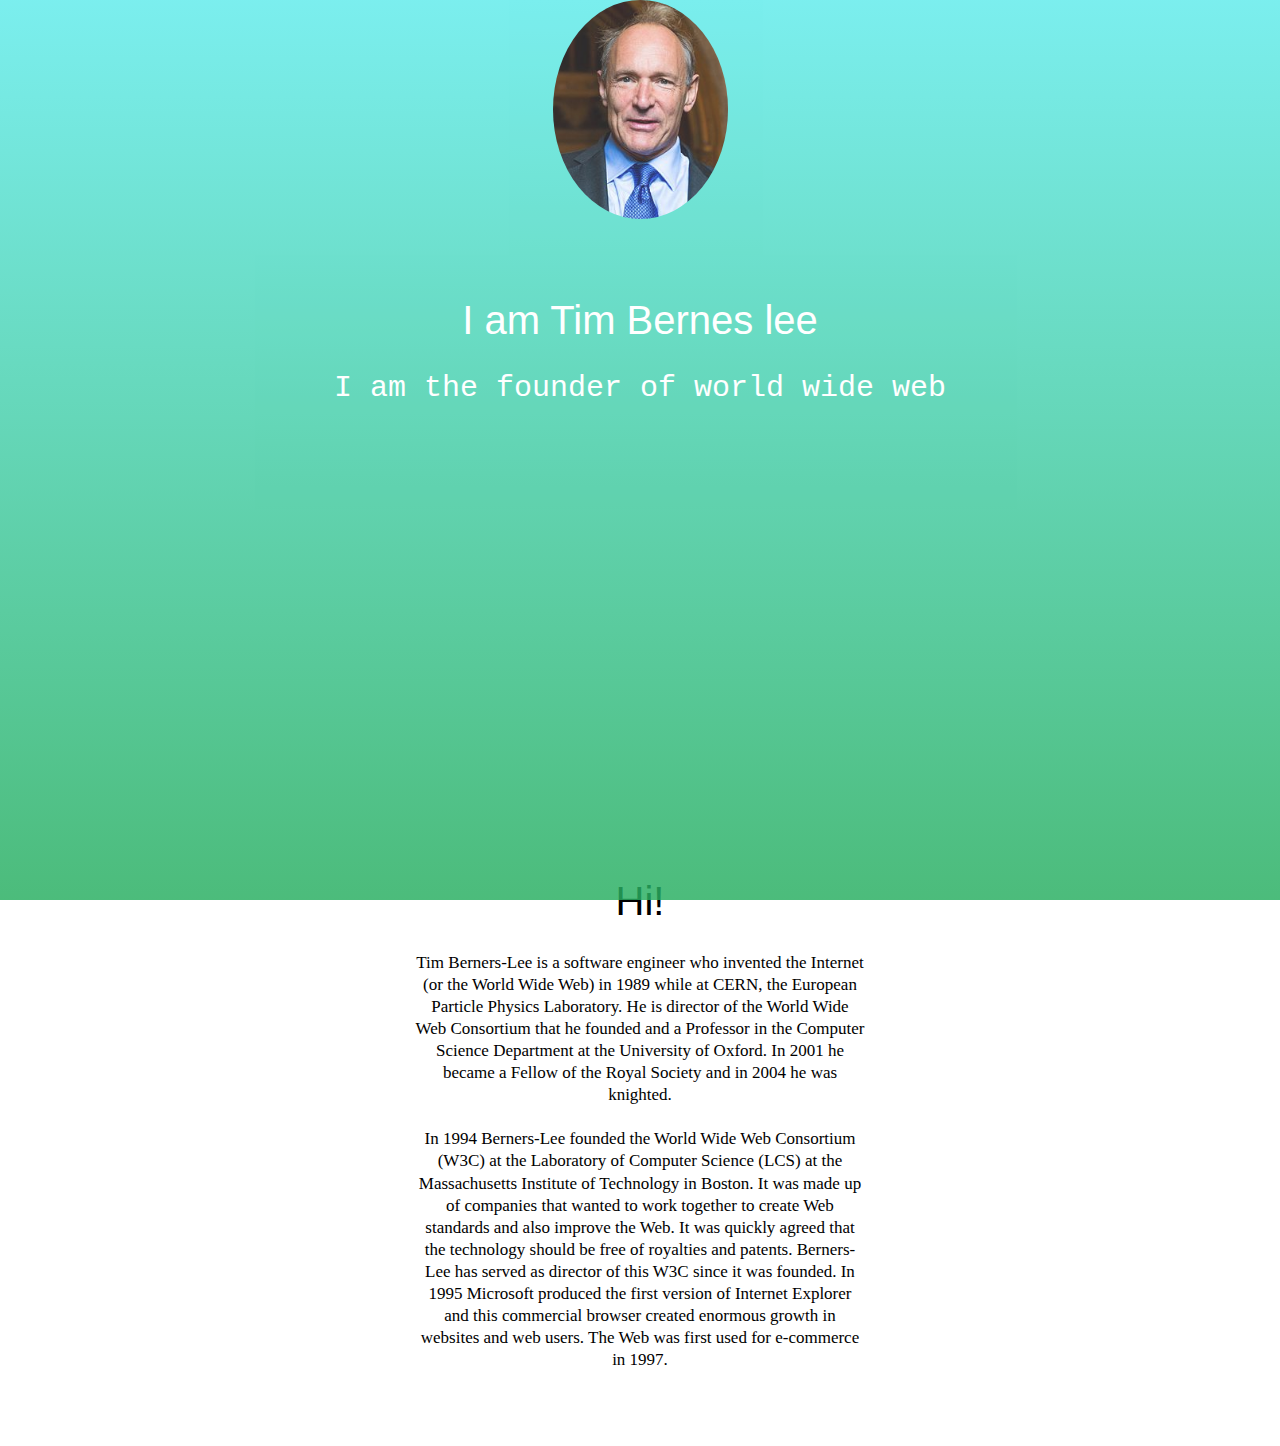
<file: pratice .html>
<html>
<head>
<title>
class 57    
    </title>
<link rel="stylesheet" href="style.css">    
    </head>
<body>
<section id= "welcome" class="parallax- container">   
<div class= "parallax- inner">    
<img src = "stbl.jpg" class="profile">
<h1>I am Tim Bernes lee</h1>    
<h2>I am the founder of world wide web</h2>    
    </div>    
    </section> 


<section id ="bio">
<h1>Hi!</h1>
<p>Tim Berners-Lee is a software engineer who invented the Internet (or the World Wide Web) in 1989 while at CERN, the European Particle Physics Laboratory.

			He is director of the World Wide Web Consortium that he founded and a Professor in the Computer Science Department at the University of Oxford.

			In 2001 he became a Fellow of the Royal Society and in 2004 he was knighted.<br/><br/>In 1994 Berners-Lee founded the World Wide Web Consortium (W3C) at the Laboratory of Computer Science (LCS) at the Massachusetts Institute of Technology in Boston. It was made up of companies that wanted to work together to create Web standards and also improve the Web. It was quickly agreed that the technology should be free of royalties and patents. Berners-Lee has served as director of this W3C since it was founded.

			In 1995 Microsoft produced the first version of Internet Explorer and this commercial browser created enormous growth in websites and web users.

			The Web was first used for e-commerce in 1997.
    
    
    
    
    
    
    
    
    
    </p>    
    
   









    
    
    
     
  </section>  
    
    
    
    
    
    
    
 </body>
</html>
</file>
<file: style.css>
body {
    margin: 0;
    padding-top: 800px;
    text-align: center;
}

.profile {
    width: 175px;
    margin-bottom: 50px;
    border-radius: 50%;
}

#welcome {
    position: absolute;
    overflow: hidden;
    height: 800px;
    color: #FFFFFF;
    left: 0;
    top: 0;
    bottom: 0;
    right: 0;
    opacity: 0.83;
    background: linear-gradient(#60ebeb 0%, #27ae60 100%);
    display: table;
    width: 100%;
    height: 100%;
}
.menu {
position:fixed;
background:white;
width:100%;
margin-top:0px;
top:0px;
z-index: 10;
}



.links {
display: inline;
padding-left: 33px;
padding-right: 25px;
font-family: fantasy;
font-size: 20px;
}
.links:hover{
font-size: 20px;
text-decoration: underline;


}






h1 {

    font-size: 40px;
    line-height: 1.2;
    font-family: 'Lato', sans-serif;
    font-weight: 300;
}

#name {
    font-size: 30px;
    line-height: 1.2;
    font-family: cursive
}

h2 {
    font-size: 30px;
    font-weight: 300;
    line-height: 1.2;
    font-family: monospace
}

#bio {

    padding: 50px;
    text-align: center;
    font-size: 42px;
}

.line {
    height: 6px;
    background-color: #000;
    width: 70px;
    margin: 8px auto;
}


p {
    max-width: 450px;
    margin: 25px auto;
    font-size: 17px;
    line-height: 1.3;
}

.parallax-inner {

    display: table-cell;
    position: relative;
    text-align: center;
    vertical-align: middle;

}

.links{
float: left ;
padding-top:5px; 
padding-left:9px;
padding-right: 9px;    
 padding-bottom: 5px;
    color: black;
    
}
.menu{
list-style: none;
font-family:  serif ;
position: fixed;
top: 10px;
right: 30px;
cursor: pointer;
z-index: 10;
    
    
}
.links:hover{
background-color: darkgray ;   
    
    
}
</file>
